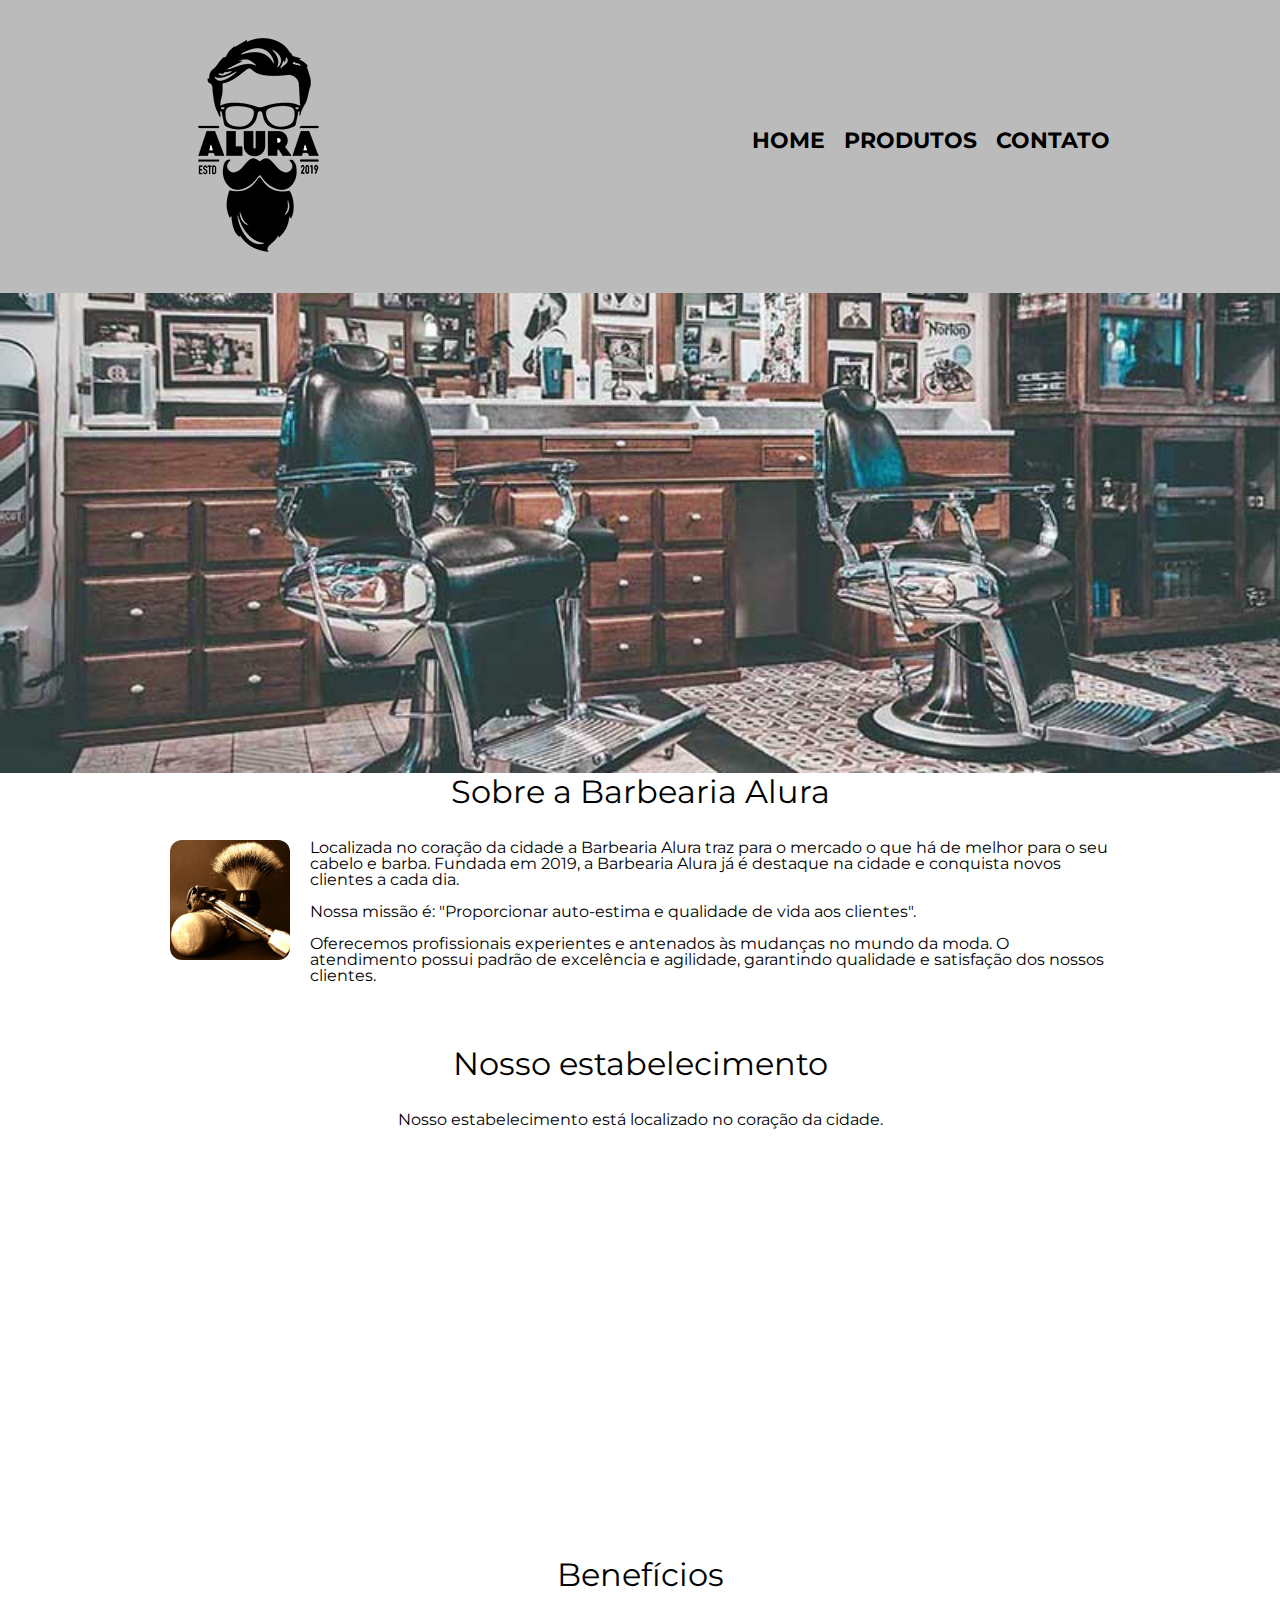
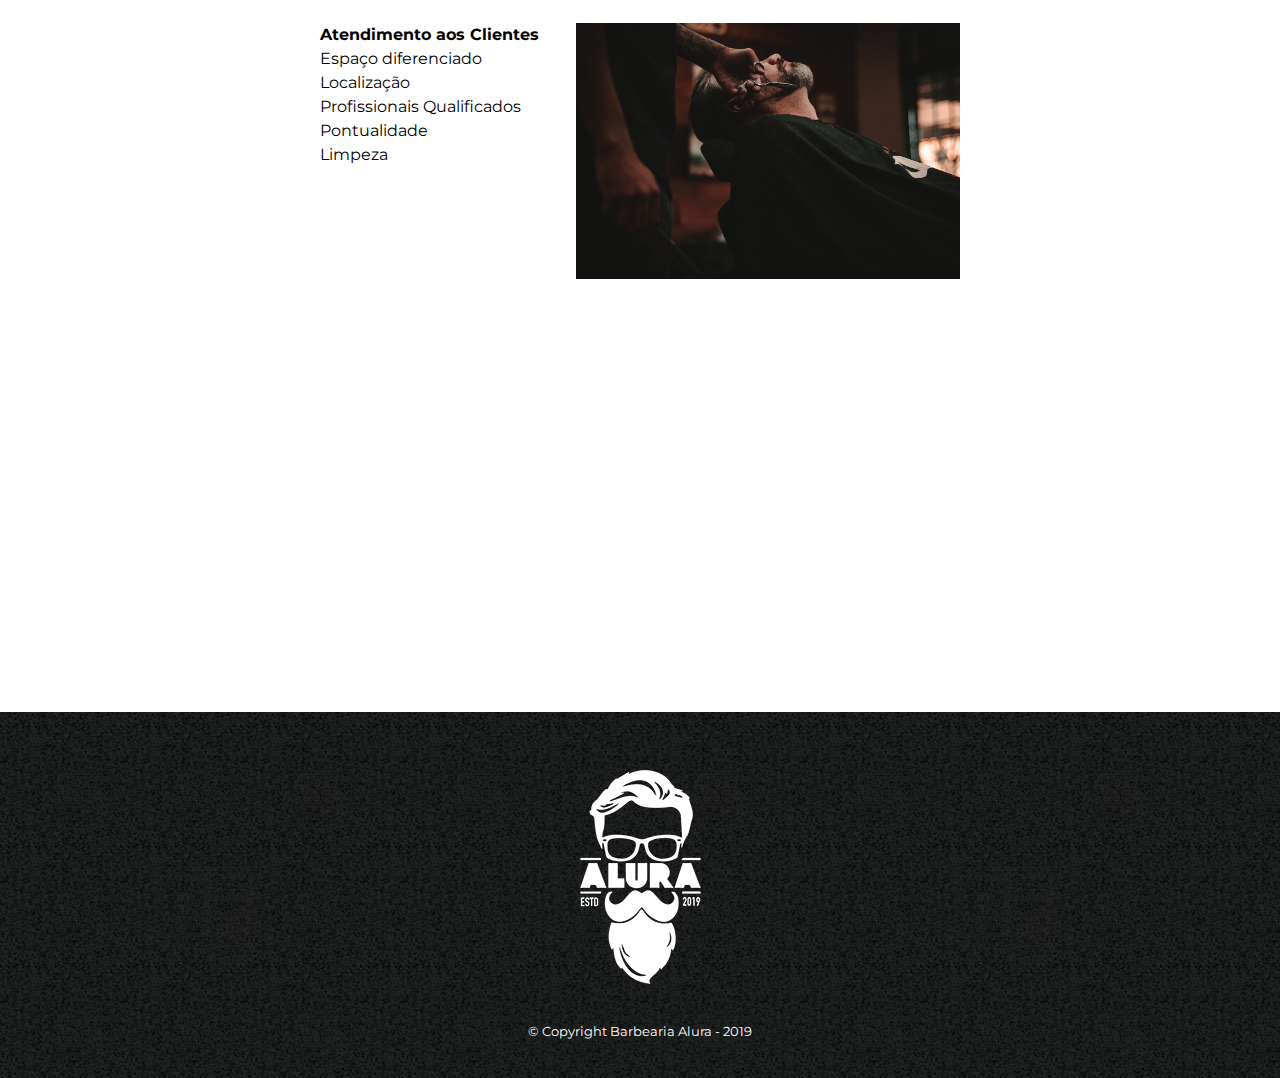
<file: ALURA BARBEARIA/index.html>
<!DOCTYPE html>
<html lang="pt-br">
	<head>
		<meta charset="UTF-8">
		<title>Barbearia Alura</title>
		<link rel="stylesheet" href="reset.css">
		<link rel="stylesheet" href="style.css">
		<link href="https://fonts.googleapis.com/css?family=Montserrat&display=swap" rel="stylesheet">
	</head>

	<header>
		<div class="caixa">
			<h1><img src="logo.png" alt="Logo da Barbearia Alura"></h1>
			<nav>
				<ul>
					<li><a href="index.html">Home</a></li>
					<li><a href="produtos.html">Produtos</a></li>
					<li><a href="contato.html">Contato</a></li>
				</ul>
			</nav>
		</div>
	</header>

		<img class="banner" src="banner.jpg">

			<main>
			<section class="principal">
				<h2 class="titulo-principal">Sobre a Barbearia Alura</h2>

				<img class="utensilios" src="utensilios.jpg" alt="utensilios de um barbeiro">

				<p>Localizada no coração da cidade a <strong>Barbearia Alura</strong> traz para o mercado o que há de melhor para o seu cabelo e barba. Fundada em 2019, a Barbearia Alura já é destaque na cidade e conquista novos clientes a cada dia.</p>

				<p id="missao"><em>Nossa missão é: <strong>"Proporcionar auto-estima e qualidade de vida aos clientes"</strong>.</em></p>

				<p>Oferecemos profissionais experientes e antenados às mudanças no mundo da moda. O atendimento possui padrão de excelência e agilidade, garantindo qualidade e satisfação dos nossos clientes.</p>
			</section>

			<section class="mapa">
				<h3 class="titulo-principal">Nosso estabelecimento</h3>
					<p>Nosso estabelecimento está localizado no coração da cidade.</p>

					<iframe src="https://www.google.com/maps/embed?pb=!1m18!1m12!1m3!1d3656.448598130907!2d-46.634653385542414!3d-23.588239368469353!2m3!1f0!2f0!3f0!3m2!1i1024!2i768!4f13.1!3m3!1m2!1s0x94ce5a2b2ed7f3a1%3A0xab35da2f5ca62674!2sCaelum%20-%20Escola%20de%20Tecnologia!5e0!3m2!1spt-BR!2sbr!4v1580916426151!5m2!1spt-BR!2sbr" width="100%" height="300" frameborder="0" style="border:0;" allowfullscreen=""></iframe>

			</section>

			<section class="beneficios">
				<h3 class="titulo-principal">Benefícios</h3>

								<div class="conteudo-beneficios">
								<ul class="lista-beneficios">
									<li class="itens">Atendimento aos Clientes</li>
									<li class="itens">Espaço diferenciado</li>
									<li class="itens">Localização</li>
									<li class="itens">Profissionais Qualificados</li>
									<li class="itens">Pontualidade</li>
									<li class="itens">Limpeza</li>
								</ul><img src="beneficios.jpg" class="imagem-beneficios">
								</div>

				<div class="video">
					<iframe width="560" height="315" src="https://www.youtube.com/embed/wcVVXUV0YUY" frameborder="0" allow="accelerometer; autoplay; encrypted-media; gyroscope; picture-in-picture" allowfullscreen></iframe>
				</div>
				</section>
			</section>
		</main>

		<footer>
			<img src="logo-branco.png">
			<p class="copyright">&copy; Copyright Barbearia Alura - 2019</p>
		</footer>
	</body>
</html>
</file>
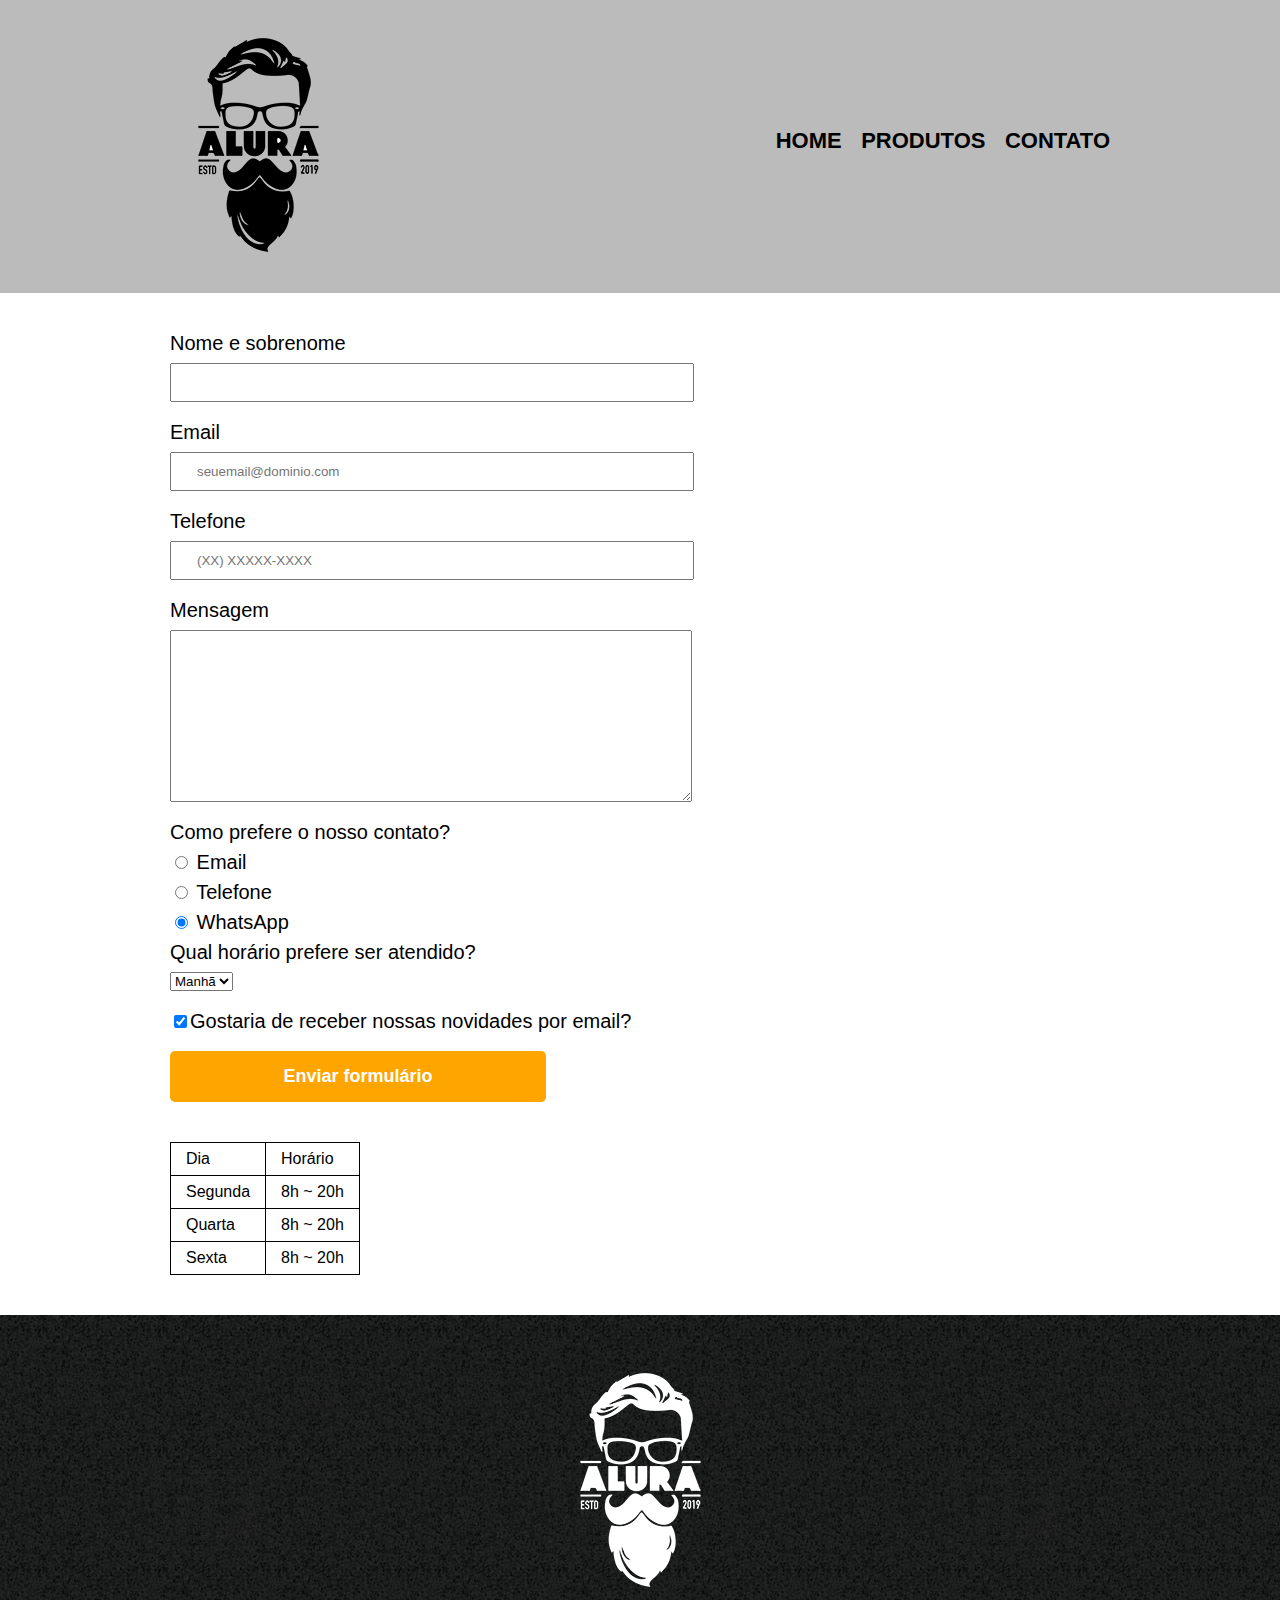
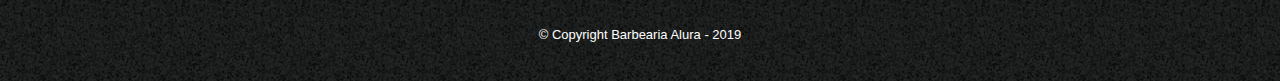
<file: ALURA BARBEARIA/contato.html>
<!DOCTYPE html>
<html>
	<head>
		<meta charset="UTF-8">
		<title>Contato - Barbearia Alura</title>

		<link rel="stylesheet" href="reset.css">
		<link rel="stylesheet" href="style.css">
	</head>
	<body>
		<header>
			<div class="caixa">
				<h1><img src="logo.png" alt="Logo da Barbearia Alura"></h1>

				<nav>
					<ul>
						<li><a href="index.html">Home</a></li>
						<li><a href="produtos.html">Produtos</a></li>
						<li><a href="contato.html">Contato</a></li>
					</ul>
				</nav>
			</div>
		</header>

		<main>
			<form>
				<label for="nomesobrenome">Nome e sobrenome</label>
				<input type="text" id="nomesobrenome" class="input-padrao" required>

				<label for="email">Email</label>
				<input type="email" id="email" class="input-padrao" required placeholder="seuemail@dominio.com">

				<label for="telefone">Telefone</label>
				<input type="tel" id="telefone" class="input-padrao" required placeholder="(XX) XXXXX-XXXX">

				<label for="mensagem">Mensagem</label>
				<textarea cols="70" rows="10" id="mensagem" class="input-padrao" required></textarea>

				<fieldset>
					<legend>Como prefere o nosso contato?</legend>
					<label for="radio-email"><input type="radio" name="contato" value="email" id="radio-email"> Email</label>

					<label for="radio-telefone"><input type="radio" name="contato" value="telefone" id="radio-telefone"> Telefone</label>

					<label for="radio-whatsapp"><input type="radio" name="contato" value="whatsapp" id="radio-whatsapp" checked> WhatsApp</label>
				</fieldset>

				<fieldset>
					<legend>Qual horário prefere ser atendido?</legend>
					<select>
						<option>Manhã</option>
						<option>Tarde</option>
						<option>Noite</option>
					</select>
				</fieldset>

				<label class="checkbox"><input type="checkbox" checked>Gostaria de receber nossas novidades por email?</label>

				<input type="submit" value="Enviar formulário" class="enviar">
			</form>

			<table>
				<tr>
					<td>Dia</td>
					<td>Horário</td>
				</tr>
				<tr>
					<td>Segunda</td>
					<td>8h ~ 20h</td>
				</tr>
				<tr>
					<td>Quarta</td>
					<td>8h ~ 20h</td>
				</tr>
				<tr>
					<td>Sexta</td>
					<td>8h ~ 20h</td>
				</tr>
			</table>
		</main>

		<footer>
			<img src="logo-branco.png" alt="Logo da Barbearia Alura">
			<p class="copyright">&copy; Copyright Barbearia Alura - 2019</p>
		</footer>
	</body>
</html>
</file>
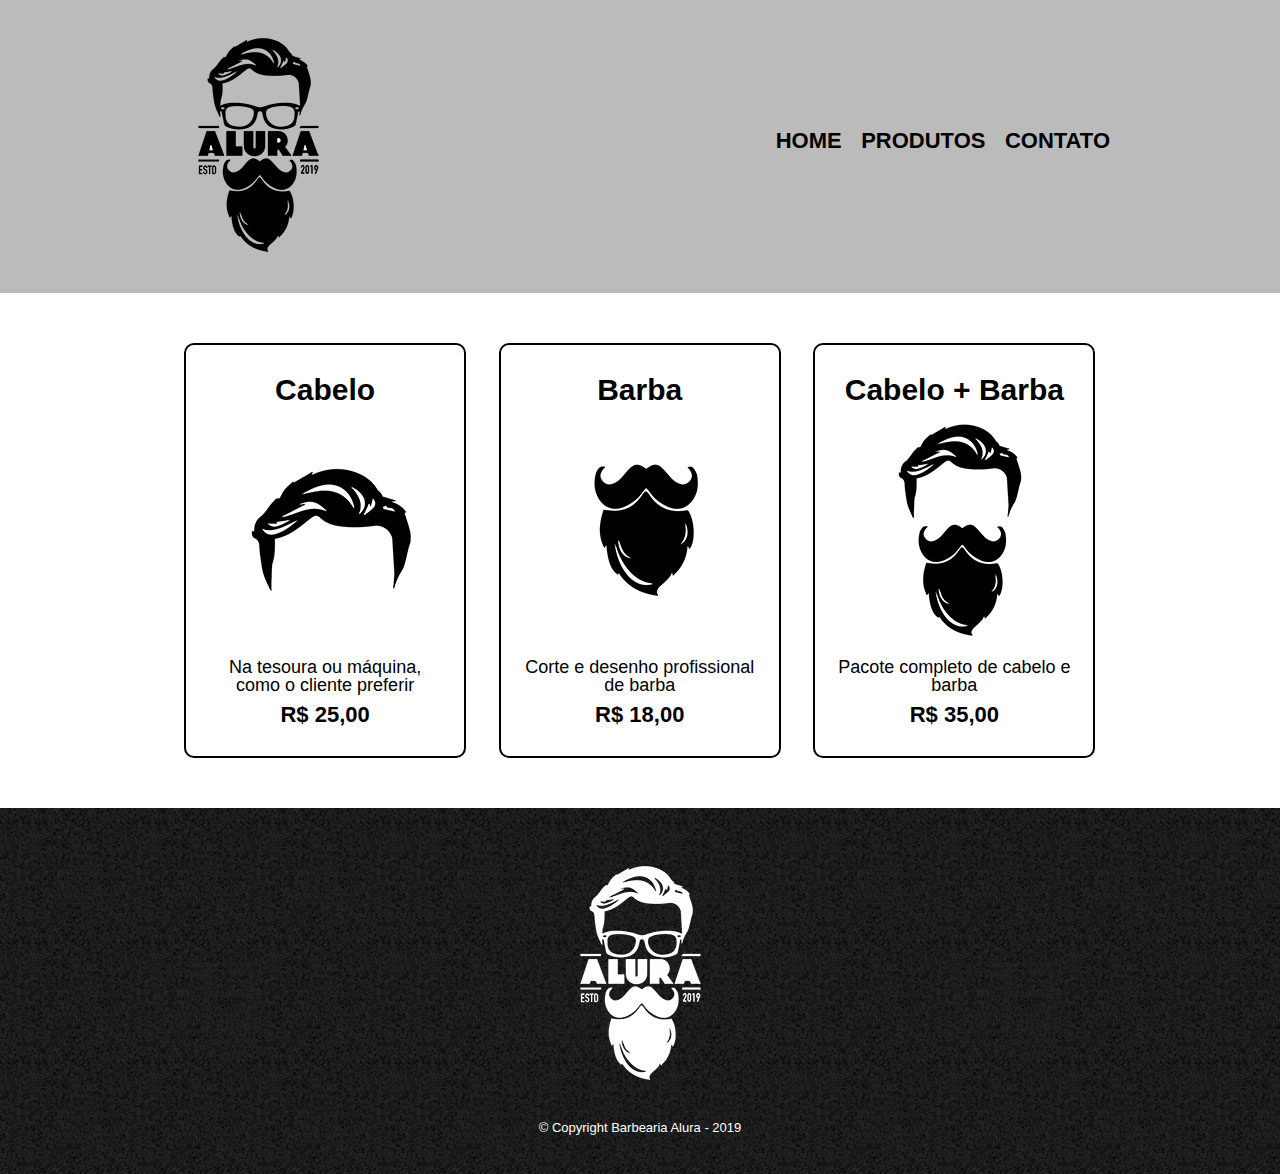
<file: ALURA BARBEARIA/produtos.html>
<!DOCTYPE html>
<html>
	<head>
		<meta charset="UTF-8">
		<title>Produtos - Barbearia Alura</title>

		<link rel="stylesheet" href="reset.css">
		<link rel="stylesheet" href="style.css">
	</head>
	<body>
		<header>
			<div class="caixa">
				<h1><img src="logo.png"></h1>

				<nav>
					<ul>
						<li><a href="index.html">Home</a></li>
						<li><a href="produtos.html">Produtos</a></li>
						<li><a href="contato.html">Contato</a></li>
					</ul>
				</nav>
			</div>
		</header>

		<main>
			<ul class="produtos">
				<li>
					<h2>Cabelo</h2>
					<img src="cabelo.jpg">
					<p class="produto-descricao">Na tesoura ou máquina, como o cliente preferir</p>
					<p class="produto-preco">R$ 25,00</p>
				</li>
				<li>
					<h2>Barba</h2>
					<img src="barba.jpg">
					<p class="produto-descricao">Corte e desenho profissional de barba</p>
					<p class="produto-preco">R$ 18,00</p>
				</li>
				<li>
					<h2>Cabelo + Barba</h2>
					<img src="cabelo+barba.jpg">
					<p class="produto-descricao">Pacote completo de cabelo e barba</p>
					<p class="produto-preco">R$ 35,00</p>
				</li>
			</ul>
		</main>

		<footer>
			<img src="logo-branco.png">
			<p class="copyright">&copy; Copyright Barbearia Alura - 2019</p>
		</footer>
	</body>
</html>
</file>
<file: ALURA BARBEARIA/style.css>
body {
	font-family: 'Montserrat', sans-serif;
	}

header {
	background: #BBBBBB;
	padding: 20px 0;
}

.caixa {
	position: relative;
	width: 940px;
	margin: 0 auto;
}

nav {
	position: absolute;
	top: 110px;
	right: 0;
}

nav li {
	display: inline;
	margin: 0 0 0 15px;
}

nav a {
	text-transform: uppercase;
	color: #000000;
	font-weight: bold;
	font-size: 22px;
	text-decoration: none;
}

nav a:hover {
	color: #C78C19;
	text-decoration: underline;
}

.produtos {
	width: 940px;
	margin: 0 auto;
	padding: 50px 0;
}

.produtos li {
	display: inline-block;
	text-align: center;
	width: 30%;
	vertical-align: top;
	margin: 0 1.5%;
	padding: 30px 20px;
	box-sizing: border-box;
	border: 2px solid #000000;
	border-radius: 10px;
}

.produtos li:hover {
	border-color: #C78C19;
}

.produtos li:active {
	border-color: #088C19;
}

.produtos li:hover h2 {
	font-size: 34px;
}

.produtos h2 {
	font-size: 30px;
	font-weight: bold;
}

.produto-descricao {
	font-size: 18px;
}

.produto-preco {
	font-size: 22px;
	font-weight: bold;
	margin-top: 10px;
}

footer {
	text-align: center;
	background: url("bg.jpg");
	padding: 40px 0;
}

.copyright {
	color: #FFFFFF;
	font-size: 13px;
	margin: 20px 0 0;
}

main {
	width: 940px;
	margin: 0 auto;
}

form {
	margin: 40px 0;
}

form label, form legend {
	display:block;
	font-size: 20px;
	margin: 0 0 10px;
}

.input-padrao {
	display: block;
	margin: 0 0 20px;
	padding: 10px 25px;
	width: 50%;
}

.checkbox {
	margin: 20px 0;
}

.enviar {
	width:40%;
	padding: 15px 0;
	background: orange;
	color: white;
	font-weight: bold;
	font-size: 18px;
	border: none;
	border-radius: 5px;
	transition: 1s all;
	cursor: pointer;
}

.enviar:hover {
	background: darkorange;
	transform: scale(1.2);
}

table {
	margin: 20px 0 40px;
}

thead {
	background: #555555;
	color: white;
	font-weight: bold;
}

td, th {
	border: 1px solid #000000;
	padding: 8px 15px;
}

/* comentarios*/

.banner{
width: 100%;
}

.titulo-principal{
	text-align: center;
	font-size: 2em;
	margin: 0 0 1em;
	clear: left;
}

.principal p {
	margin: 0 0 1em;
}

.conteudo-beneficios{
	width: 640px;
	margin: 0 auto;

}

.lista-beneficios{
	width: 40%;
	display: inline-block;
	vertical-align: top;
}

.imagem-beneficios{
	width: 60%;
}

.utensilios{
	width: 120px;
	border-radius: 12px;
	float: left;
	margin: 0 20px 20px 0;
}

.mapa {
	padding: 3em 0;
}

.beneficios  {
	padding: 3em 0;
}

.mapa p {
	margin: 0 0 2em;
	text-align: center;
}

.video {
	width: 560px;
	margin: 2em auto;
}

.itens{
	line-height: 1.5;
}

.itens:first-child{
	font-weight: bold;
}
</file>
